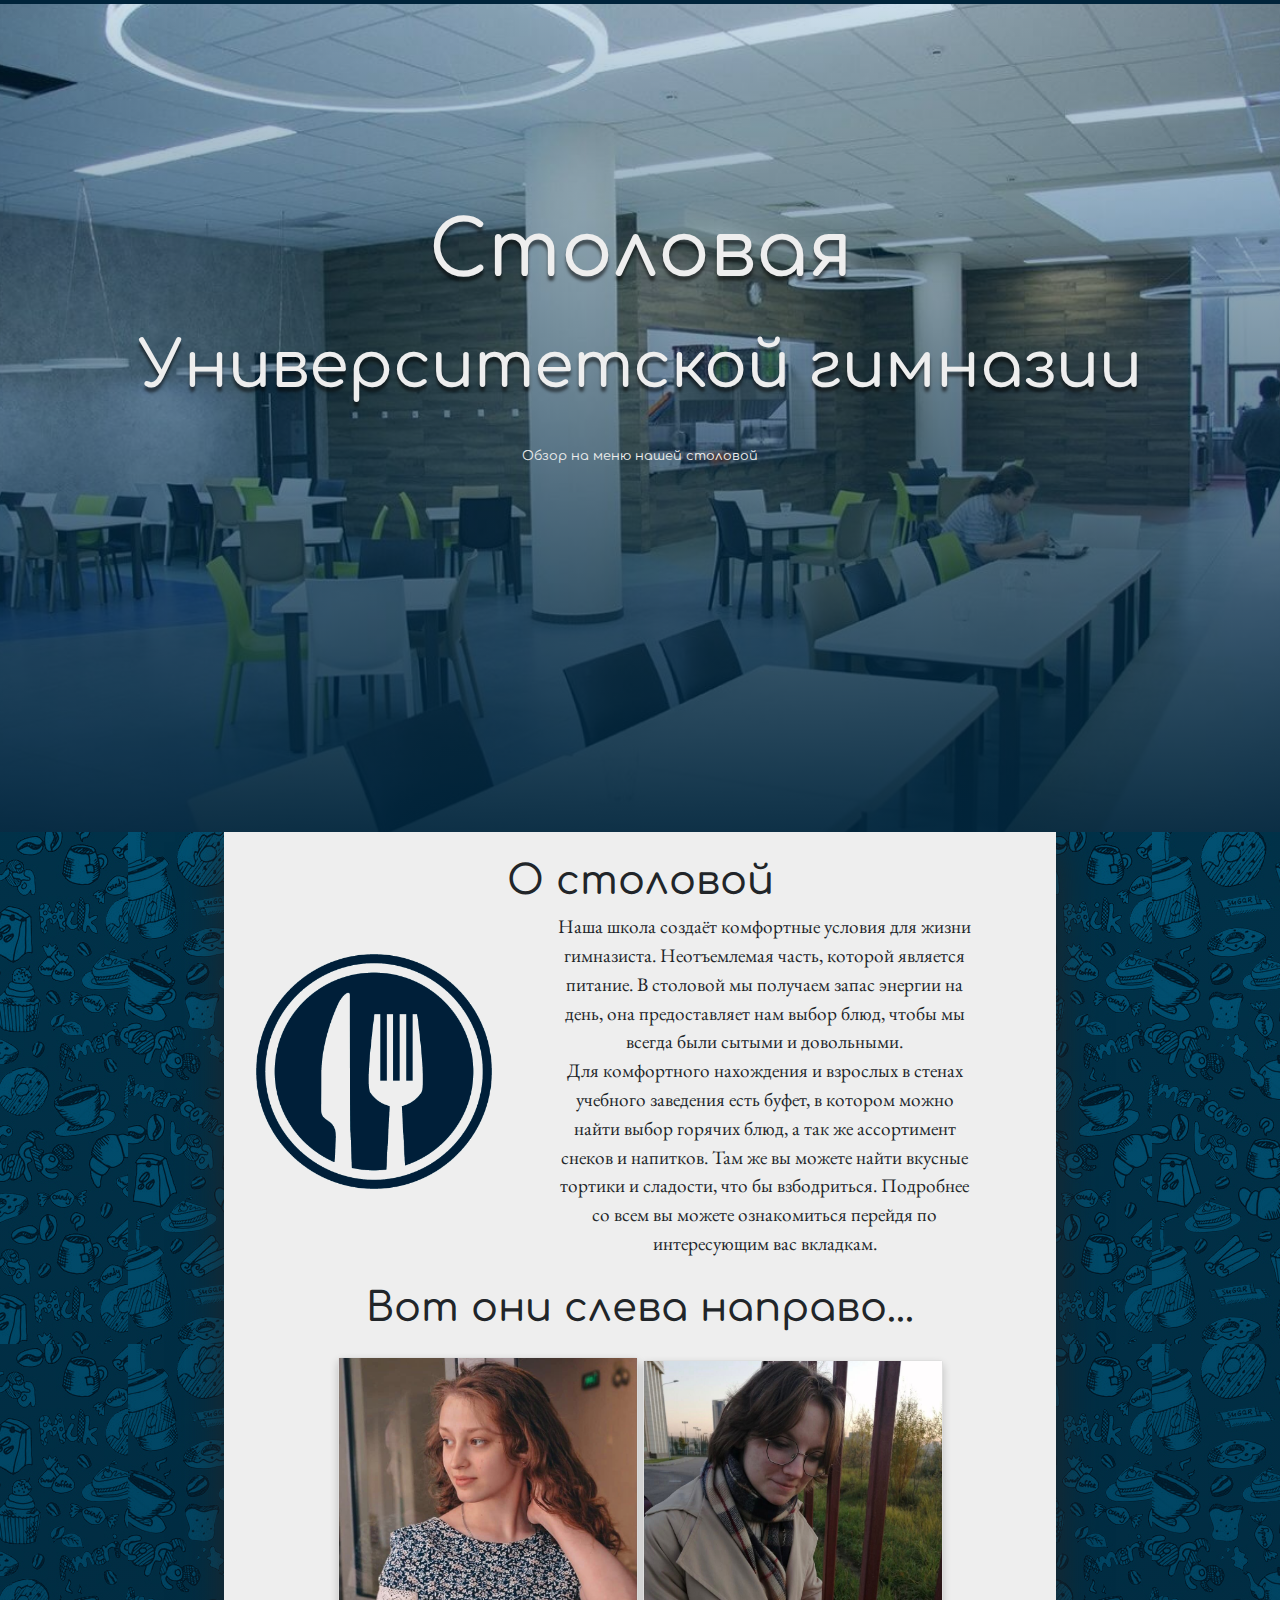
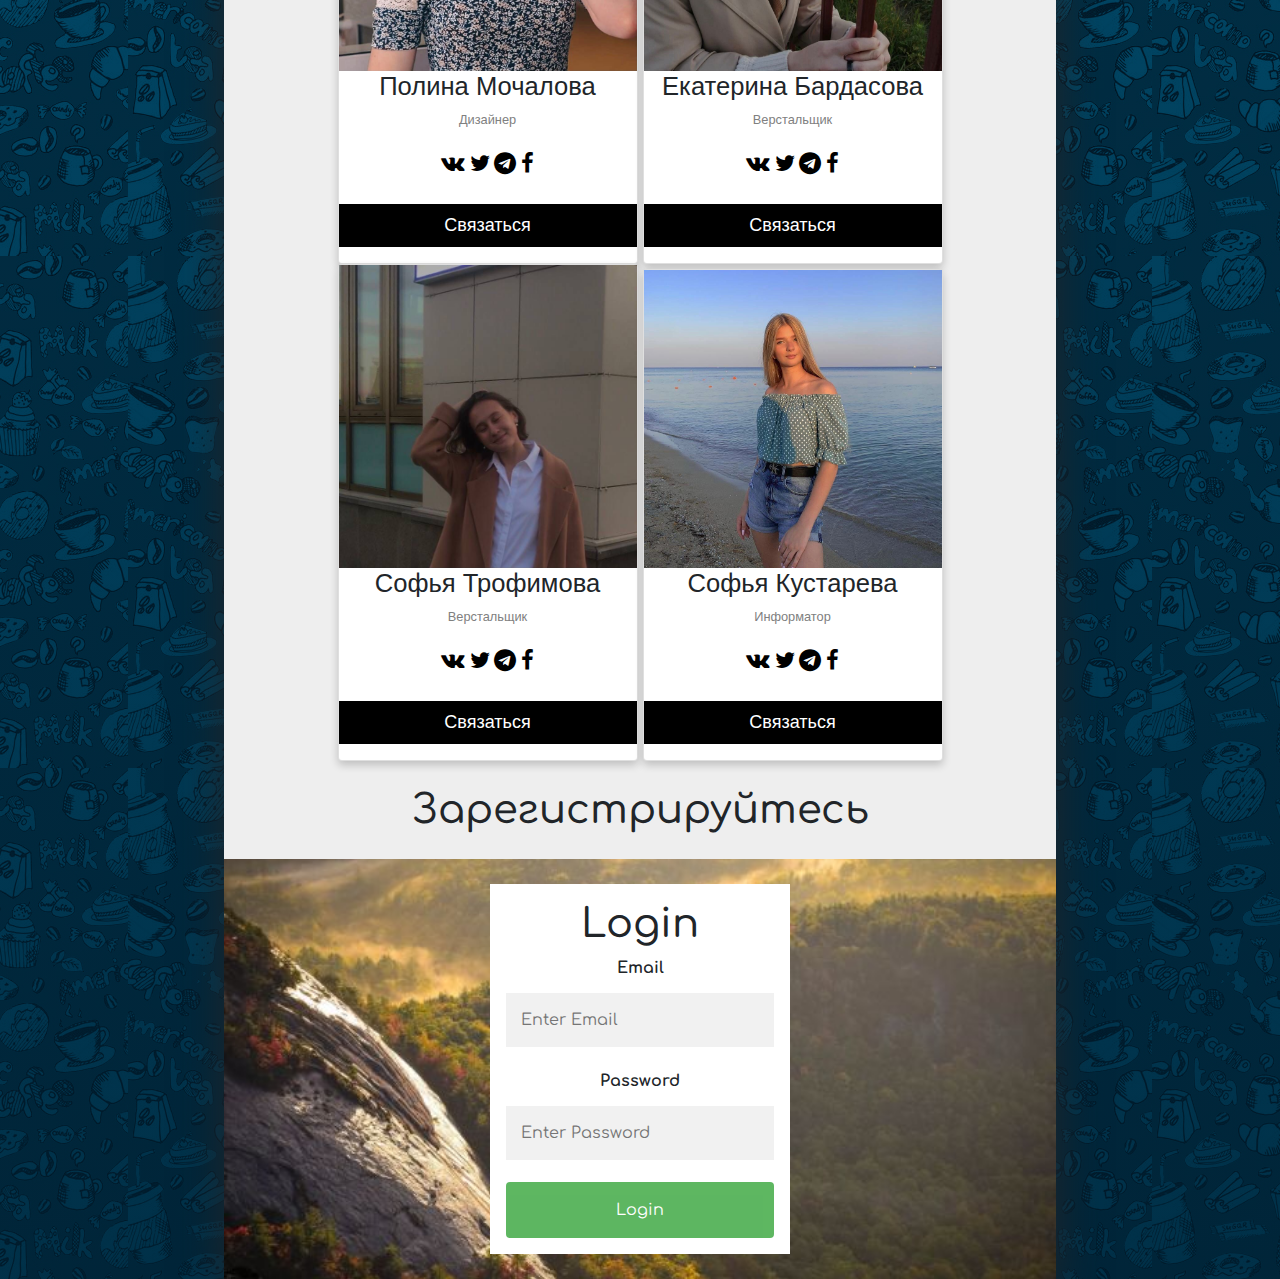
<file: index.html>
<!DOCTYPE html>
<html>
<head>
    <meta charset="UTF-8"> <!-- Кодировка UTF-8 позволяет нормально распознавать кириллицу !-->
    <title>Stolovka.MSU.ru</title>


    <link rel="icon" type="images/png" sizes="16x16" href="img/icon.png"> <!-- Картинка в титуле !-->

    <!-- STYLES !-->
    <link rel="stylesheet" href="https://maxcdn.bootstrapcdn.com/bootstrap/4.1.0/css/bootstrap.min.css">  <!-- Подкючение библиотеки Bootstrap !-->
    <link rel="stylesheet" href="https://cdnjs.cloudflare.com/ajax/libs/font-awesome/4.7.0/css/font-awesome.min.css">
    <link rel="stylesheet" href="css/header.css">
    <link rel="stylesheet" href="css/main.css">
    <link rel="stylesheet" href="css/comand.css">
    <link rel="stylesheet" href="css/reg_form.css">


    <!-- SCRIPTS !-->
    <script type="text/javascript" src="js/navbar.js"></script>
</head>
<body>
  <header>
      <div class="heading">
        <h1>Столовая</h1> <br>
        <h2>Университетской гимназии</h2>

        <p>Обзор на меню нашей столовой</p>
      </div>

      <div id="navbar">
        <a href="#">Главная</a>
        <a href="menu.html">Меню столовой</a>
        <a href="bufet.html">Буфет</a>
      </div> 
  </header>

  <main>
      <div class="content">
        <div class="info">
          <h1 id="header_main">О столовой</h1>
            <img src="img/logo.png">

            <p>
              Наша школа создаёт комфортные условия для жизни гимназиста. Неотъемлемая часть, которой является питание. В столовой мы получаем запас энергии на день, она предоставляет нам выбор блюд, чтобы мы всегда были сытыми и довольными.<br> Для комфортного нахождения и взрослых в стенах учебного заведения есть буфет, в котором можно найти выбор горячих блюд, а так же ассортимент снеков и напитков. Там же вы можете найти вкусные тортики и сладости, что бы взбодриться. Подробнее со всем вы можете ознакомиться перейдя по интересующим вас вкладкам.
            </p>
        </div>

        <div class="comand">
          <h1 id="header_main">Вот они слева направо...</h1>

          <div class="card">
            <img src="img/persons/polina.jpg" alt="Полина" style="width:100%">
            <h1>Полина Мочалова</h1>
            <p class="title">Дизайнер</p>
            <div style="margin: 24px 0;">
              <a href="#"><i class="fa fa-vk"></i></a> 
              <a href="#"><i class="fa fa-twitter"></i></a>  
              <a href="#"><i class="fa fa-telegram"></i></a>  
              <a href="#"><i class="fa fa-facebook"></i></a> 
           </div>
           <p><button>Связаться</button></p>
          </div>

          <div class="card">
            <img src="img/persons/katya.jpg" alt="Полина" style="width:100%">
            <h1>Екатерина Бардасова</h1>
            <p class="title">Верстальщик</p>
            <div style="margin: 24px 0;">
              <a href="#"><i class="fa fa-vk"></i></a> 
              <a href="#"><i class="fa fa-twitter"></i></a>  
              <a href="#"><i class="fa fa-telegram"></i></a>  
              <a href="#"><i class="fa fa-facebook"></i></a> 
           </div>
           <p><button>Связаться</button></p>
          </div>

          <div class="card">
            <img src="img/persons/sonya t.jpg" alt="Полина" style="width:100%">
            <h1>Софья Трофимова</h1>
            <p class="title">Верстальщик</p>
            <div style="margin: 24px 0;">
              <a href="#"><i class="fa fa-vk"></i></a> 
              <a href="#"><i class="fa fa-twitter"></i></a>  
              <a href="#"><i class="fa fa-telegram"></i></a>  
              <a href="#"><i class="fa fa-facebook"></i></a> 
           </div>
           <p><button>Связаться</button></p>
          </div>

          <div class="card">
            <img src="img/persons/sonya k.jpg" alt="Полина" style="width:100%">
            <h1>Софья Кустарева</h1>
            <p class="title">Информатор</p>
            <div style="margin: 24px 0;">
              <a href="#"><i class="fa fa-vk"></i></a> 
              <a href="#"><i class="fa fa-twitter"></i></a>  
              <a href="#"><i class="fa fa-telegram"></i></a>  
              <a href="#"><i class="fa fa-facebook"></i></a> 
           </div>
           <p><button>Связаться</button></p>
          </div>
        </div>

        <h1 id="header_main">Зарегистрируйтесь</h1>
        <div class="reg_form">
          <form>
            <div class="container">
              <h1>Login</h1>

              <label for="email"><b>Email</b></label>
              <input type="text" placeholder="Enter Email" name="email" required>

              <label for="psw"><b>Password</b></label>
              <input type="password" placeholder="Enter Password" name="psw" required>

              <button type="submit" class="btn">Login</button>
            </div>
          </form>
        </div>
  </main>
</body>
</html>
</file>
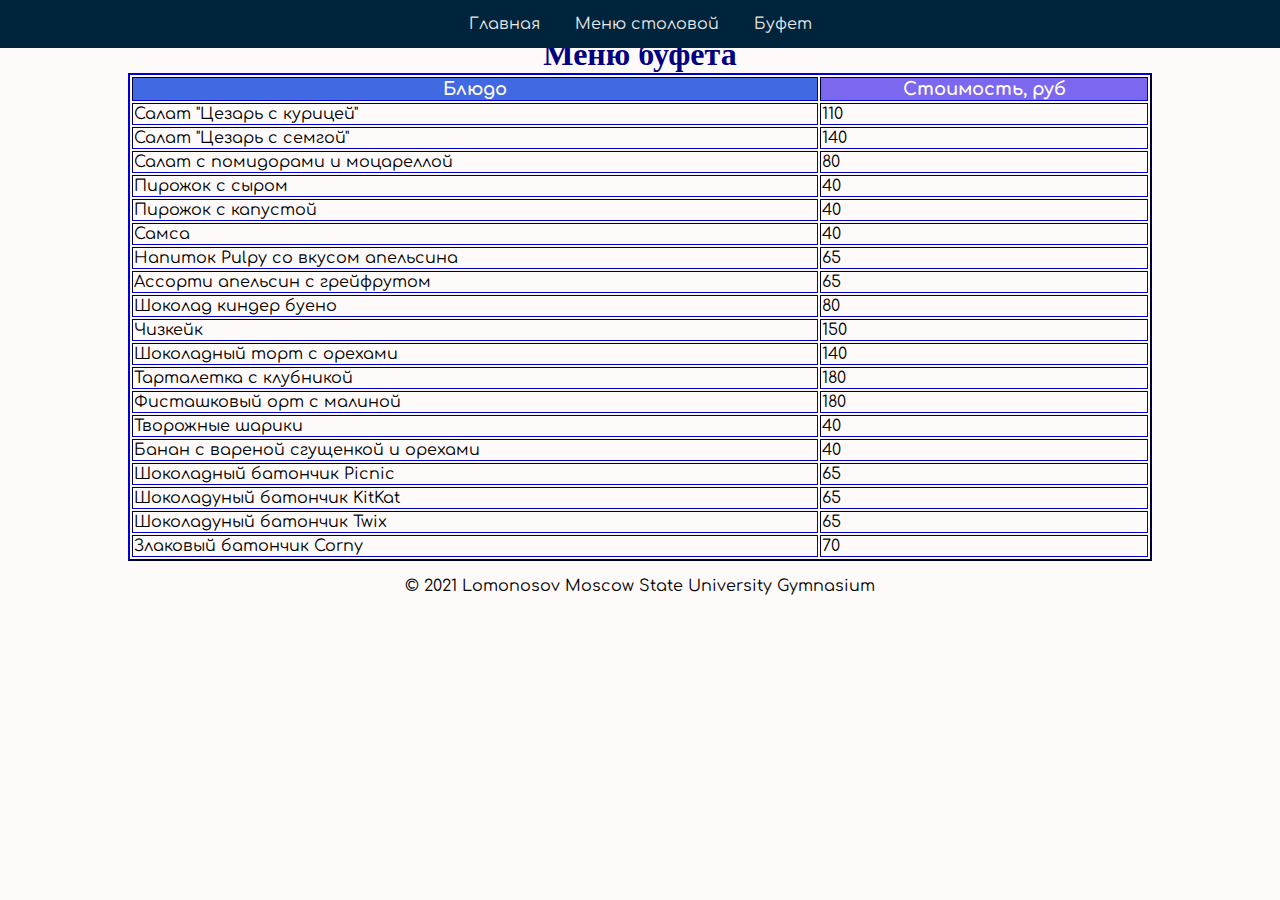
<file: bufet.html>
<!DOCTYPE html>
<html>

    <head>
        <title>Stolovka.MSU.ru</title>
        <link rel="stylesheet" href="css/header.css">
        <script type="text/javascript" src="js/navbar.js"></script>

        <style>
          .bc{
            border-color: #000080;
          } 
          #navbar {
            top: 0;
          } 
        </style>
    </head>
    
    <body bgcolor="#FFFAFA">
        <div id="navbar">
            <a href="index.hlml">Главная</a>
            <a href="menu.html">Меню столовой</a>
            <a href="#">Буфет</a>
        </div> 
        <br>
        <table align="center" border="2" class='bc' bgcolor="#FFFAFA" class="table table-hover" width="80%">
            <br>
            <caption><font size="6" color='#000080' face='New Century Schoolbook'><strong>Меню буфета</font></caption></strong>
            <tr>
             <th scope="col" bgcolor="#4169E1"><font size="4" color="FFFAFA"><strong>Блюдо</strong></th>
             <th scope="col" bgcolor="#7B68EE"><font size="4" color="FFFAFA"><strong>Стоимость, руб</strong></th>
            </tr>
            <tr>
                <td>Салат "Цезарь с курицей"</td>
                <td>110</td>
            </tr>
            <tr>
                <td>Салат "Цезарь с семгой"</td>
                <td>140</td>
            </tr>
            <tr>
                <td>Салат с помидорами и моцареллой</td>
                <td>80</td>
            </tr>
            <tr>
                <td>Пирожок с сыром</td>
                <td>40</td>
            </tr>
            <tr>
                <td>Пирожок с капустой</td>
                <td>40</td>
            </tr>
            <tr>
                <td>Самса</td>
                <td>40</td>
            </tr>
            <tr>
                <td>Напиток Pulpy со вкусом апельсина</td>
                <td>65</td>
            </tr>
            <tr>
                <td>Ассорти апельсин с грейфрутом</td>
                <td>65</td>
            </tr>
            <tr>
                <td>Шоколад киндер буено</td>
                <td>80</td>
            </tr>
            <tr>
                <td>Чизкейк</td>
                <td>150</td>
            </tr>
            <tr>
                <td>Шоколадный торт с орехами</td>
                <td>140</td>
            </tr>
            <tr>
                <td>Тарталетка с клубникой</td>
                <td>180</td>
            </tr>
            <tr>
                <td>Фисташковый орт с малиной</td>
                <td>180</td>
            </tr>
            <tr>
                <td>Творожные шарики</td>
                <td>40</td>
            </tr>
            <tr>
                <td>Банан с вареной сгущенкой и орехами</td>
                <td>40</td>
            </tr>
            <tr>
                <td>Шоколадный батончик Picnic</td>
                <td>65</td>
            </tr>
            <tr>
                <td>Шоколадyный батончик KitKat</td>
                <td> 65</td>
            </tr>
            <tr>
                <td>Шоколадyный батончик Twix</td>
                <td> 65</td>
            </tr>
            <tr>
                <td>Злаковый батончик Corny</td>
                <td> 70</td>
            </tr>

           </table>


        <p align = "center">© 2021 Lomonosov Moscow State University Gymnasium </p>
    </body>
</html>
</file>
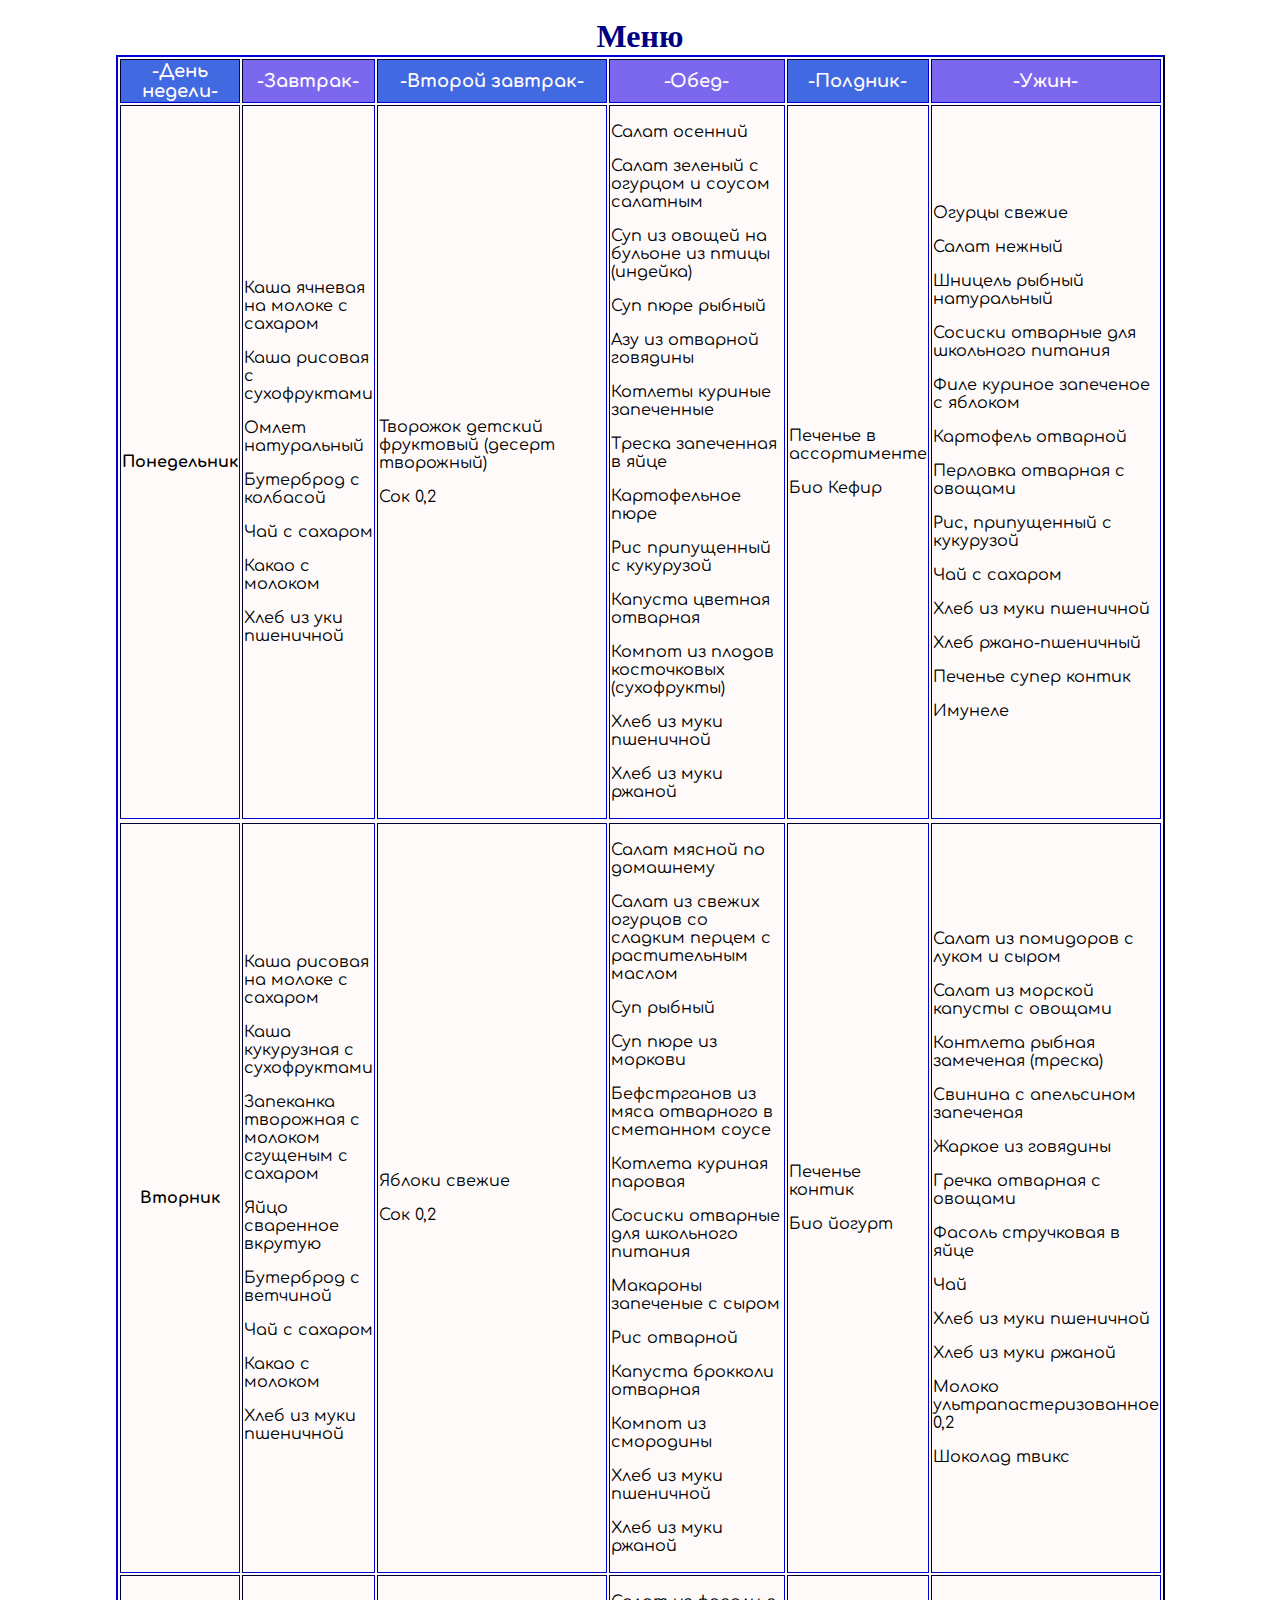
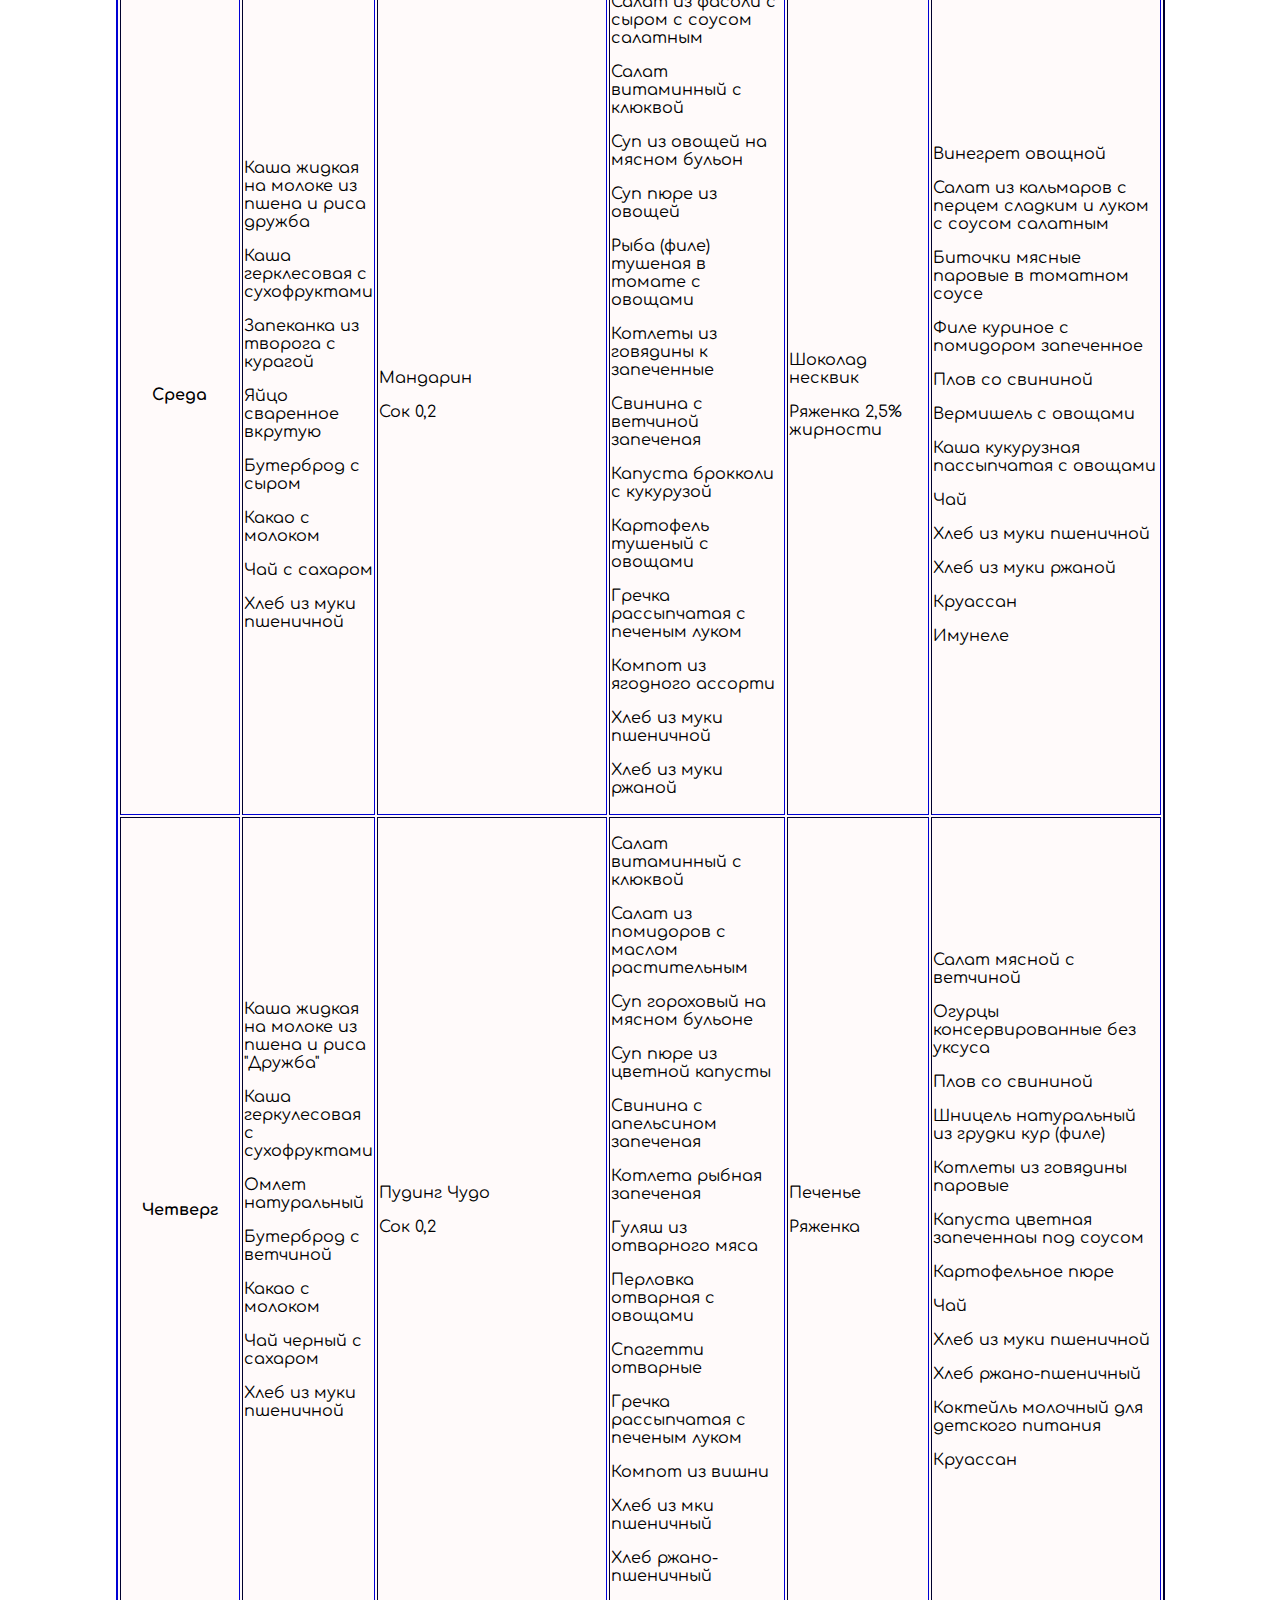
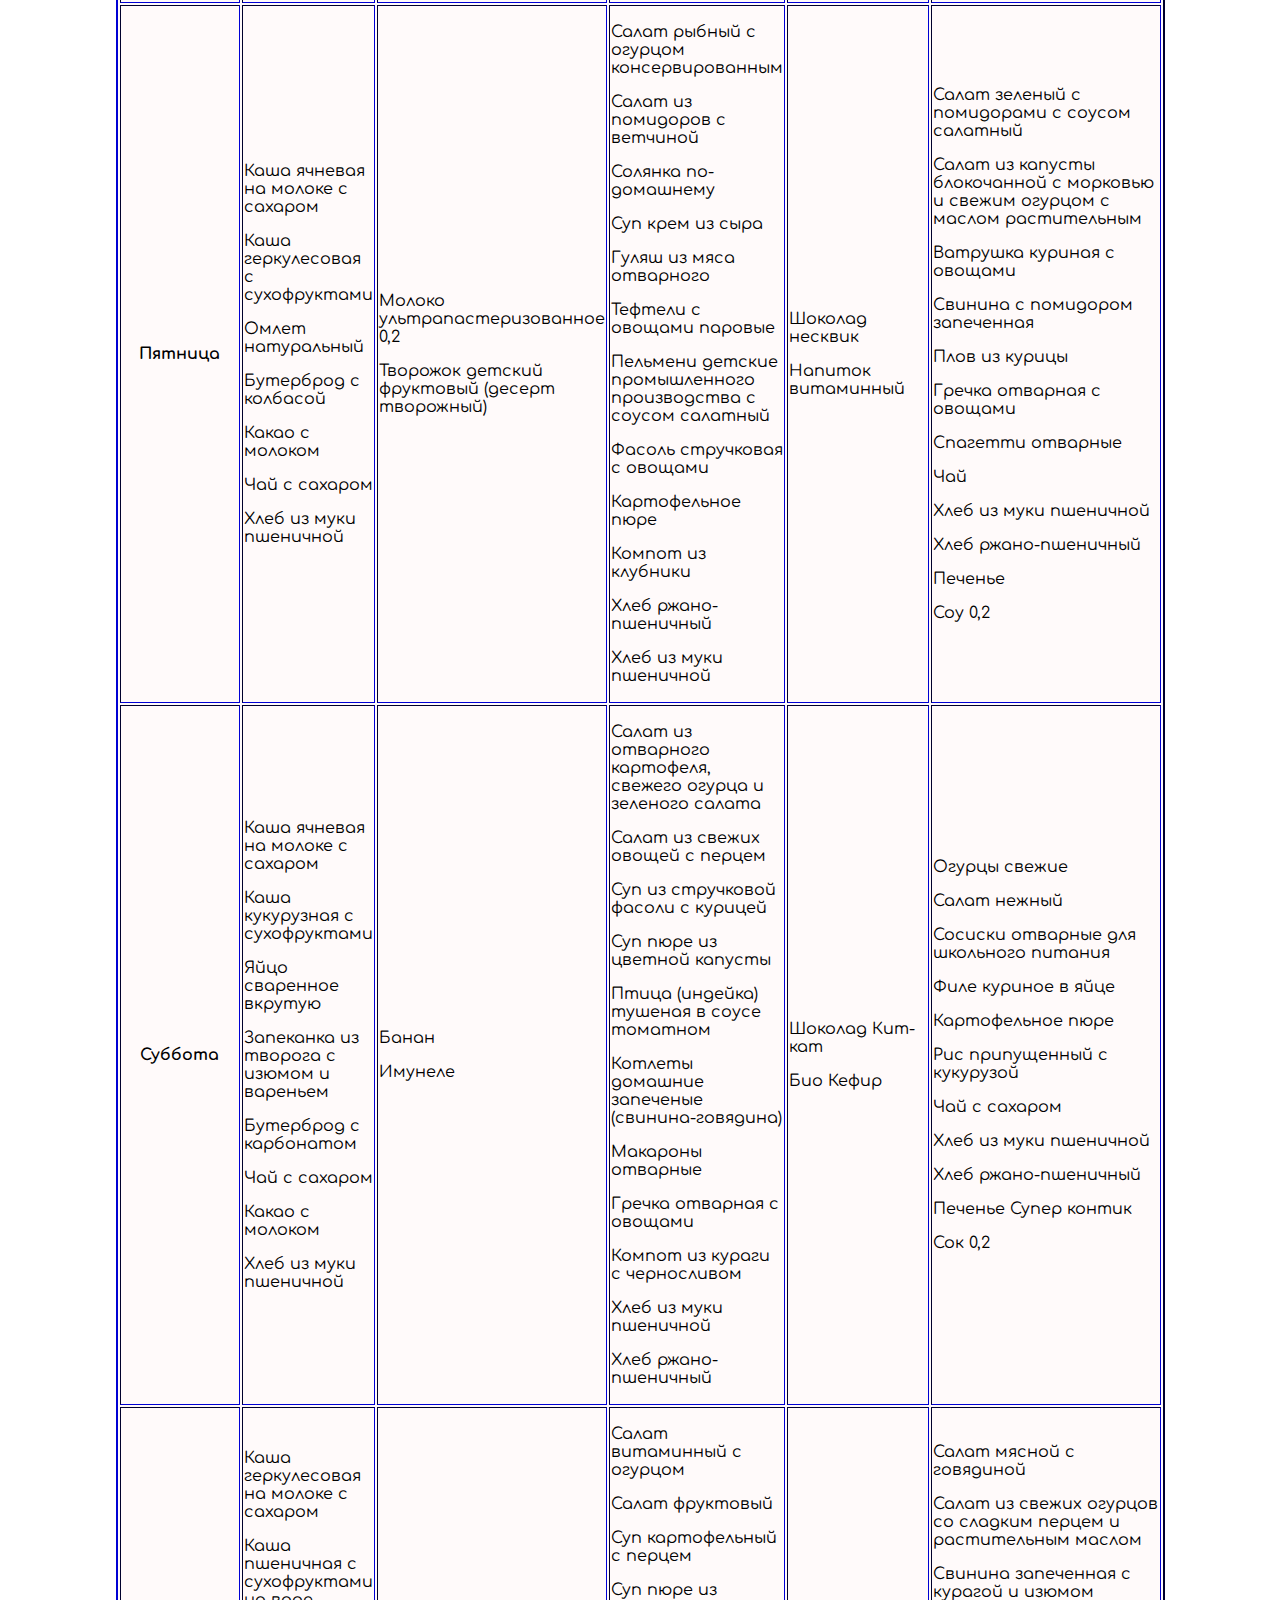
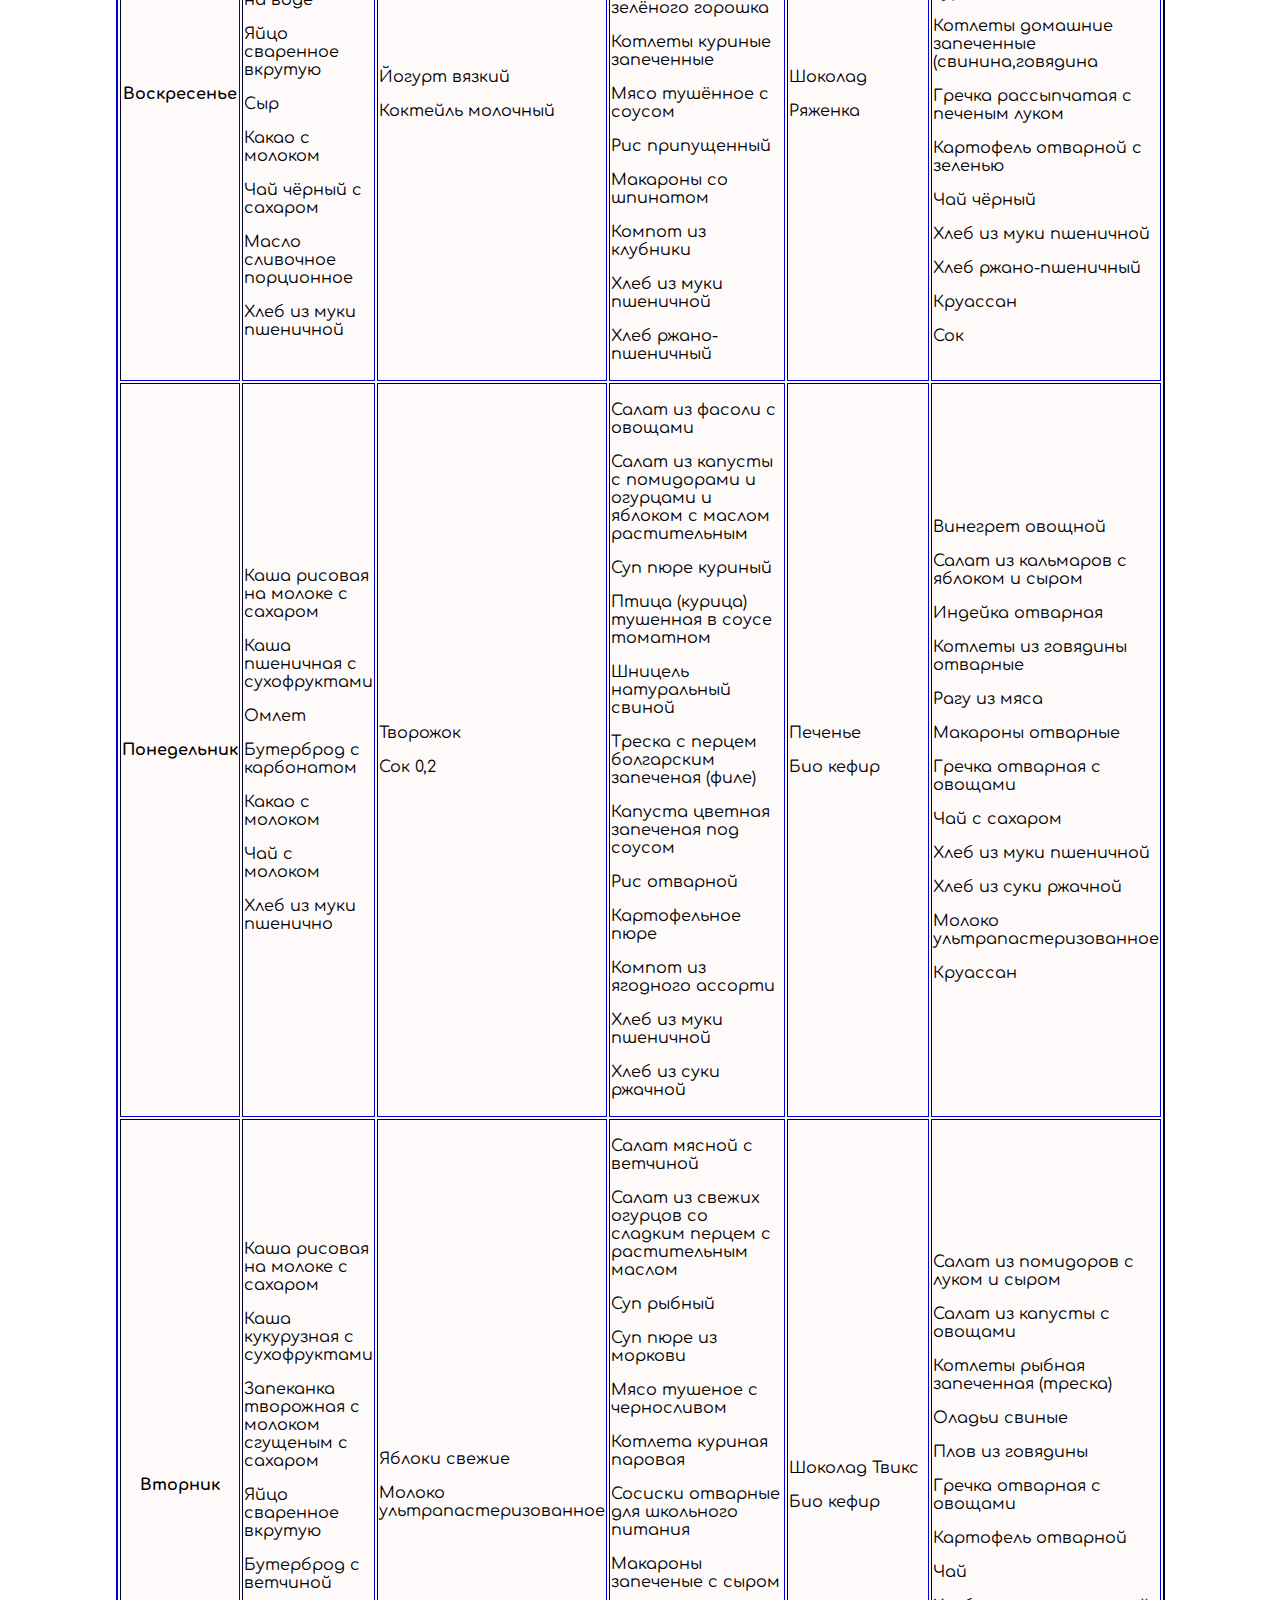
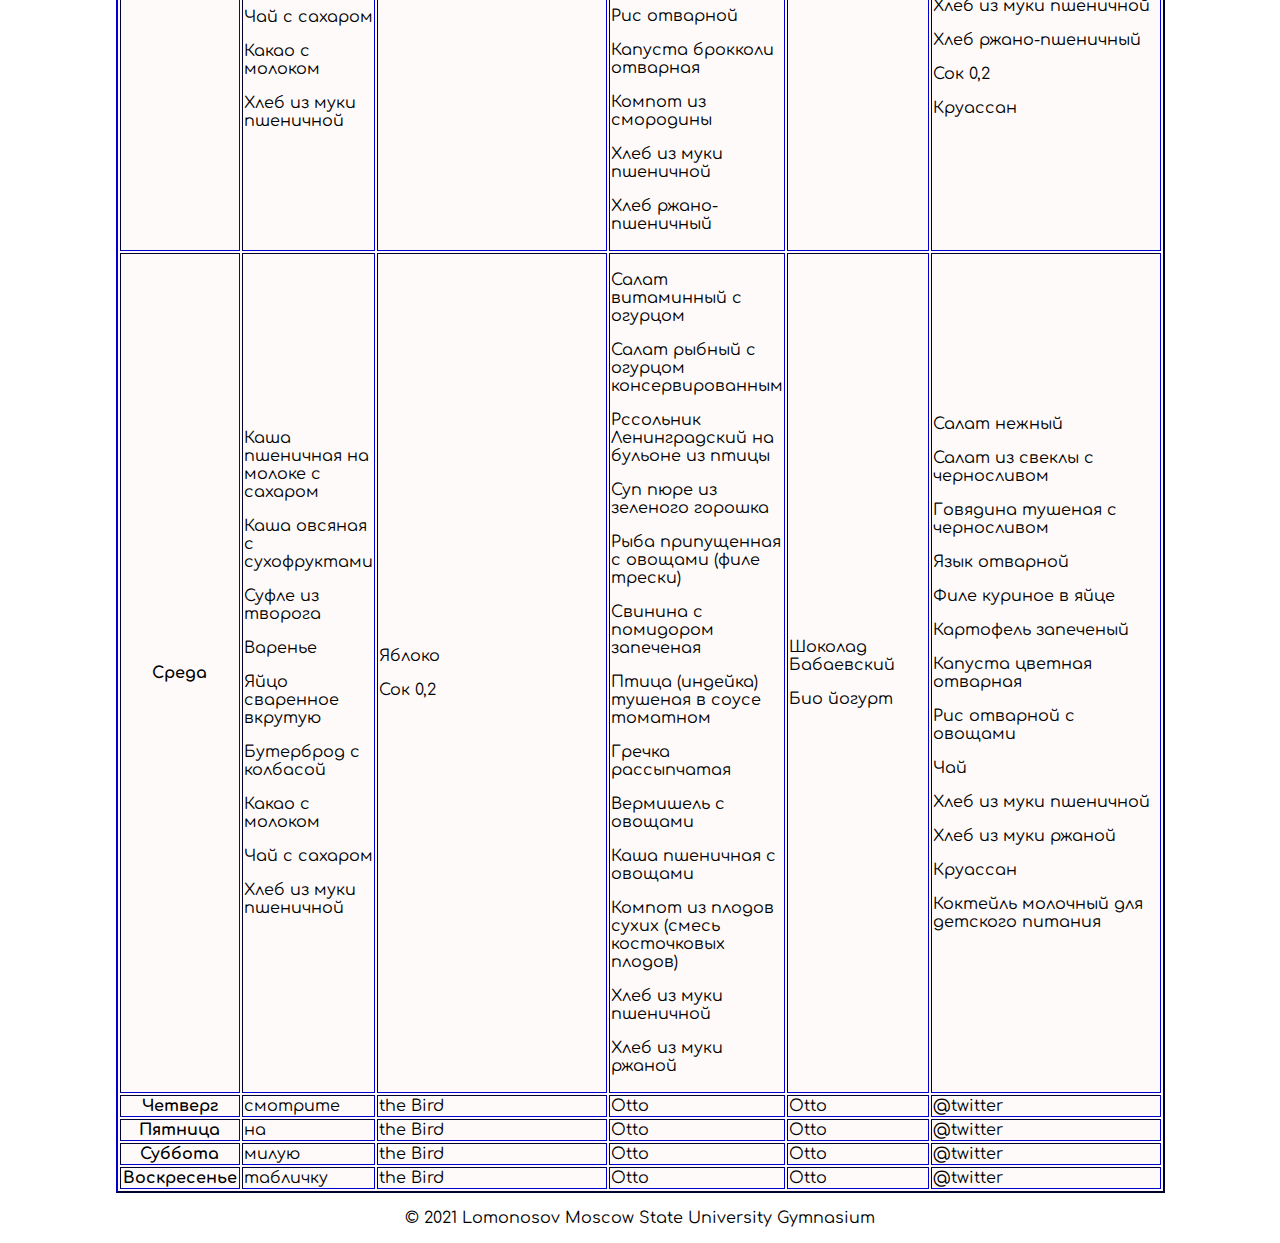
<file: menu.html>
<!DOCTYPE html>
<html>

    <head>
        <title>Stolovka.MSU.ru</title>
        <style>
          .bc{
            border-color: #000080
          }  
        </style>

        <link rel="stylesheet" href="css/header.css">
        <script type="text/javascript" src="js/navbar.js"></script>
    </head>
    <body>
         <div id="navbar">
            <a href="index.html">Главная</a>
            <a href="#">Меню столовой</a>
            <a href="bufet.html">Буфет</a>
          </div> 

        <br>
        <table align="center" border="2" class='bc' bgcolor="#FFFAFA" class="table table-hover" width="80%">
            <caption><font size="6" color='#000080' face='New Century Schoolbook'><strong>Меню</strong></font></caption>
            <tr>

                  <th scope="col" bgcolor="#4169E1"><font size="4" color="FFFAFA"><strong>-День недели-</strong></th>
      <th scope="col" bgcolor="#7B68EE"><font size="4" color="FFFAFA"><strong>-Завтрак-</strong></th>
      <th scope="col" bgcolor="#4169E1"><font size="4" color="FFFAFA"><strong>-Второй завтрак-</strong></th>
      <th scope="col" bgcolor="#7B68EE"><font size="4" color="FFFAFA"><strong>-Обед-</strong></th>
      <th scope="col" bgcolor="#4169E1"><font size="4" color="FFFAFA"><strong>-Полдник-</strong></th>
      <th scope="col" bgcolor="#7B68EE"><font size="4" color="FFFAFA"><strong>-Ужин-</strong></th>    

            </tr>
           </thead>
  <tbody>
    <tr>
      <th scope="row">Понедельник</th>
      <td>
        <p>Каша ячневая на молоке с сахаром</p>
        <p>Каша рисовая с сухофруктами</p>
        <p>Омлет натуральный</p>
        <p>Бутерброд с колбасой</p>
        <p>Чай с сахаром</p>
        <p>Какао с молоком</p>
        <p>Хлеб из уки пшеничной</p>
      </td>
      <td>
        <p>Творожок детский фруктовый (десерт творожный)</p>
        <p>Сок 0,2</p>
      </td>
      <td>
        <p>Салат осенний</p>
        <p>Салат зеленый с огурцом и соусом салатным</p>
        <p>Суп из овощей на бульоне из птицы (индейка)</p>
        <p>Суп пюре рыбный</p>
        <p>Азу из отварной говядины</p>
        <p>Котлеты куриные запеченные</p>
        <p>Треска запеченная в яйце</p>
        <p>Картофельное пюре</p>
        <p>Рис припущенный с кукурузой</p>
        <p>Капуста цветная отварная</p>
        <p>Компот из плодов косточковых (сухофрукты)</p>
        <p>Хлеб из муки пшеничной</p>
        <p>Хлеб из муки ржаной</p>
      </td>
      <td>
        <p>Печенье в ассортименте</p>
        <p>Био Кефир</p>
      </td>
      <td>
        <p>Огурцы свежие</p>
        <p>Салат нежный</p>
        <p>Шницель рыбный натуральный</p>
        <p>Сосиски отварные для школьного питания</p>
        <p>Филе куриное запеченое с яблоком</p>
        <p>Картофель отварной</p>
        <p>Перловка отварная с овощами</p>
        <p>Рис, припущенный с кукурузой</p>
        <p>Чай с сахаром</p>
        <p>Хлеб из муки пшеничной</p>
        <p>Хлеб ржано-пшеничный</p>
        <p>Печенье супер контик</p>
        <p>Имунеле</p>
      </td>
    </tr><tr>
    <tr>
      <th scope="row">Вторник</th>
      <td>
        <p>Каша рисовая на молоке с сахаром</p>
        <p>Каша кукурузная с сухофруктами</p>
        <p>Запеканка творожная с молоком сгущеным с сахаром</p>
        <p>Яйцо сваренное вкрутую</p>
        <p>Бутерброд с ветчиной</p>
        <p>Чай с сахаром</p>
        <p>Какао с молоком</p>
        <p>Хлеб из муки пшеничной</p>
      </td>
      <td>
        <p>Яблоки свежие</p>
        <p>Сок 0,2</p>
      </td>
      <td>
        <p>Салат мясной по домашнему</p>
        <p>Салат из свежих огурцов со сладким перцем с растительным маслом</p>
        <p>Суп рыбный</p>
        <p>Суп пюре из моркови</p>
        <p>Бефстрганов из мяса отварного в сметанном соусе</p>
        <p>Котлета куриная паровая</p>
        <p>Сосиски отварные для школьного питания</p>
        <p>Макароны запеченые с сыром</p>
        <p>Рис отварной</p>
        <p>Капуста брокколи отварная</p>
        <p>Компот из смородины</p>
        <p>Хлеб из муки пшеничной</p>
        <p>Хлеб из муки ржаной</p>
      </td>
      <td>
        <p>Печенье контик</p>
        <p>Био йогурт</p>
      </td>
      <td>
        <p>Салат из помидоров с луком и сыром</p>
        <p>Салат из морской капусты с овощами</p>
        <p>Контлета рыбная замеченая (треска)</p>
        <p>Свинина с апельсином запеченая</p>
        <p>Жаркое из говядины</p>
        <p>Гречка отварная с овощами</p>
        <p>Фасоль стручковая в яйце</p>
        <p>Чай</p>
        <p>Хлеб из муки пшеничной</p>
        <p>Хлеб из муки ржаной</p>
        <p>Молоко ультрапастеризованное 0,2</p>
        <p>Шоколад твикс</p>
      </td>
    </tr>
    <tr>
      <th scope="row">Среда</th>
      <td>
        <p>Каша жидкая на молоке из пшена и риса дружба</p>
        <p>Каша герклесовая с сухофруктами</p>
        <p>Запеканка из творога с курагой</p>
        <p>Яйцо сваренное вкрутую</p>
        <p>Бутерброд с сыром</p>
        <p>Какао с молоком</p>
        <p>Чай с сахаром</p>
        <p>Хлеб из муки пшеничной</p>
      </td>
      <td>
        <p>Мандарин</p>
        <p>Сок 0,2</p>
      </td>
      <td>
        <p>Салат из фасоли с сыром с соусом салатным</p>
        <p>Салат витаминный с клюквой</p>
        <p>Суп из овощей на мясном бульон</p>
        <p>Суп пюре из овощей</p>
        <p>Рыба (филе) тушеная в томате с овощами</p>
        <p>Котлеты из говядины к запеченные</p>
        <p>Свинина с ветчиной запеченая</p>
        <p>Капуста брокколи с кукурузой</p>
        <p>Картофель тушеный с овощами</p>
        <p>Гречка рассыпчатая с печеным луком</p>
        <p>Компот из ягодного ассорти</p>
        <p>Хлеб из муки пшеничной</p>
        <p>Хлеб из муки ржаной</p>
      </td>
      <td>
        <p>Шоколад несквик</p>
        <p>Ряженка 2,5% жирности</p>
      </td>
      <td>
        <p>Винегрет овощной</p>
        <p>Салат из кальмаров с перцем сладким и луком с соусом салатным</p>
        <p>Биточки мясные паровые в томатном соусе</p>
        <p>Филе куриное с помидором запеченное</p>
        <p>Плов со свининой</p>
        <p>Вермишель с овощами</p>
        <p>Каша кукурузная пассыпчатая с овощами</p>
        <p>Чай</p>
        <p>Хлеб из муки пшеничной</p>
        <p>Хлеб из муки ржаной</p>
        <p>Круассан</p>
        <p>Имунеле</p>
      </td>
    </tr>
    <tr>
      <th scope="row">Четверг</th>
      <td>
        <p>Каша жидкая на молоке из пшена и риса "Дружба"</p>
        <p>Каша геркулесовая с сухофруктами</p>
        <p>Омлет натуральный</p>
        <p>Бутерброд с ветчиной</p>
        <p>Какао с молоком</p>
        <p>Чай черный с сахаром</p>
        <p>Хлеб из муки пшеничной</p>
      </td>
      <td>
        <p>Пудинг Чудо</p>
        <p>Сок 0,2</p>
      </td>
      <td>
        <p>Салат витаминный с клюквой</p>
        <p>Салат из помидоров с маслом растительным</p>
        <p>Суп гороховый на мясном бульоне</p>
        <p>Суп пюре из цветной капусты</p>
        <p>Свинина с апельсином запеченая</p>
        <p>Котлета рыбная запеченая</p>
        <p>Гуляш из отварного мяса</p>
        <p>Перловка отварная с овощами</p>
        <p>Спагетти отварные</p>
        <p>Гречка рассыпчатая с печеным луком</p>
        <p>Компот из вишни</p>
        <p>Хлеб из мки пшеничный</p>
        <p>Хлеб ржано-пшеничный</p>
      </td>
      <td>
        <p>Печенье</p>
        <p>Ряженка</p>
      </td>
      <td>
        <p>Салат мясной с ветчиной</p>
        <p>Огурцы консервированные без уксуса</p>
        <p>Плов со свининой</p>
        <p>Шницель натуральный из грудки кур (филе)</p>
        <p>Котлеты из говядины паровые</p>
        <p>Капуста цветная запеченнаы под соусом</p>
        <p>Картофельное пюре</p>
        <p>Чай</p>
        <p>Хлеб из муки пшеничной</p>
        <p>Хлеб ржано-пшеничный</p>
        <p>Коктейль молочный для детского питания</p>
        <p>Круассан</p>
      </td>
    </tr><tr>
      <th scope="row">Пятница</th>
      <td>
        <p>Каша ячневая на молоке с сахаром</p>
        <p>Каша геркулесовая с сухофруктами</p>
        <p>Омлет натуральный</p>
        <p>Бутерброд с колбасой</p>
        <p>Какао с молоком</p>
        <p>Чай с сахаром</p>
        <p>Хлеб из муки пшеничной</p>
      </td>
      <td>
        <p>Молоко ультрапастеризованное 0,2</p>
        <p>Творожок детский фруктовый (десерт творожный)</p>
      </td>
      <td>
        <p>Салат рыбный с огурцом консервированным</p>
        <p>Салат из помидоров с ветчиной</p>
        <p>Солянка по-домашнему</p>
        <p>Суп крем из сыра</p>
        <p>Гуляш из мяса отварного</p>
        <p>Тефтели с овощами паровые</p>
        <p>Пельмени детские промышленного производства с соусом салатный</p>
        <p>Фасоль стручковая с овощами</p>
        <p>Картофельное пюре</p>
        <p>Компот из клубники</p>
        <p>Хлеб ржано-пшеничный</p>
        <p>Хлеб из муки пшеничной</p>
      </td>
      <td>
        <p>Шоколад несквик</p>
        <p>Напиток витаминный</p>
      </td>
      <td>
        <p>Салат зеленый с помидорами с соусом салатный</p>
        <p>Салат из капусты блокочанной с морковью и свежим огурцом с маслом растительным</p>
        <p>Ватрушка куриная с овощами</p>
        <p>Свинина с помидором запеченная</p>
        <p>Плов из курицы</p>
        <p>Гречка отварная с овощами</p>
        <p>Спагетти отварные</p>
        <p>Чай</p>
        <p>Хлеб из муки пшеничной</p>
        <p>Хлеб ржано-пшеничный</p>
        <p>Печенье</p>
        <p>Соу 0,2</p>
      </td>
    </tr><tr>
      <th scope="row">Суббота</th>
      <td>
        <p>Каша ячневая на молоке с сахаром</p>
        <p>Каша кукурузная с сухофруктами</p>
        <p>Яйцо сваренное вкрутую</p>
        <p>Запеканка из творога с изюмом и вареньем</p>
        <p>Бутерброд с карбонатом</p>
        <p>Чай с сахаром</p>
        <p>Какао с молоком</p>
        <p>Хлеб из муки пшеничной</p>
      </td>
      <td>
        <p>Банан</p>
        <p>Имунеле</p>
      </td>
      <td>
        <p>Салат из отварного картофеля, свежего огурца и зеленого салата</p>
        <p>Салат из свежих овощей с перцем</p>
        <p>Суп из стручковой фасоли с курицей</p>
        <p>Суп пюре из цветной капусты</p>
        <p>Птица (индейка) тушеная в соусе томатном</p>
        <p>Котлеты домашние запеченые (свинина-говядина)</p>
        <p>Макароны отварные</p>
        <p>Гречка отварная с овощами</p>
        <p>Компот из кураги с черносливом</p>
        <p>Хлеб из муки пшеничной</p>
        <p>Хлеб ржано-пшеничный</p>
      </td>
      <td>
        <p>Шоколад Кит-кат</p>
        <p>Био Кефир</p>
      </td>
      <td>
        <p>Огурцы свежие</p>
        <p>Салат нежный</p>
        <p>Сосиски отварные для школьного питания </p>
        <p>Филе куриное в яйце</p>
        <p>Картофельное пюре</p>
        <p>Рис припущенный с кукурузой</p>
        <p>Чай с сахаром</p>
        <p>Хлеб из муки пшеничной</p>
        <p>Хлеб ржано-пшеничный</p>
        <p>Печенье Супер контик</p>
        <p>Сок 0,2</p>
      </td>
    </tr><tr>
      <th scope="row">Воскресенье</th>
      <td>
        <p>Каша геркулесовая на молоке с сахаром</p>
      <p>Каша пшеничная с сухофруктами на воде</p>
    <p>Яйцо сваренное вкрутую</p>
  <p>Сыр</p>
  <p>Какао с молоком</p>
<p>Чай чёрный с сахаром</p>
<p>Масло сливочное порционное</p>
<p>Хлеб из муки пшеничной</p></td>
      <td>
        <p>Йогурт вязкий</p>
        <p>Коктейль молочный</p>
      </td>
      <td>
        <p>Салат витаминный с огурцом</p>
        <p>Салат фруктовый</p>
        <p>Суп картофельный с перцем</p>
        <p>Суп пюре из зелёного горошка</p>
        <p>Котлеты куриные запеченные</p>
        <p>Мясо тушённое с соусом</p>
        <p>Рис припущенный</p>
        <p>Макароны со шпинатом</p>
        <p>Компот из клубники</p>
        <p>Хлеб из муки пшеничной</p>
        <p>Хлеб ржано-пшеничный</p>
      </td>
      <td>
        <p>Шоколад</p>
        <p>Ряженка</p>
      </td>
      <td>
        <p>Салат мясной с говядиной</p>
        <p>Салат из свежих огурцов со сладким перцем и растительным маслом</p>
        <p>Свинина запеченная с курагой и изюмом</p>
        <p>Котлеты домашние запеченные (свинина,говядина</p>
        <p>Гречка рассыпчатая с печеным луком</p>
        <p>Картофель отварной с зеленью</p>
        <p>Чай чёрный</p>
        <p>Хлеб из муки пшеничной</p>
        <p>Хлеб ржано-пшеничный</p>
        <p>Круассан</p>
        <p>Сок</p>
      </td>
     <tr>
      <th scope="row">Понедельник</th>
     <td>
          <p>Каша рисовая на молоке с сахаром</p>
          <p>Каша пшеничная с сухофруктами</p>
          <p>Омлет</p>
          <p>Бутерброд с карбонатом</p>
          <p>Какао с молоком</p>
          <p>Чай с молоком</p>
          <p>Хлеб из муки пшенично</p>
      </td>
      <td>
          <p>Творожок</p>
          <p>Сок 0,2</p>
      </td>
      <td>
          <p>Салат из фасоли с овощами</p>
          <p>Салат из капусты с помидорами и огурцами и яблоком с маслом растительным</p>
          <p>Суп пюре куриный</p>
          <p>Птица (курица) тушенная в соусе томатном</p>
          <p>Шницель натуральный свиной</p>
          <p>Треска с перцем болгарским запеченая (филе)</p>
          <p>Капуста цветная запеченая под соусом</p>
          <p>Рис отварной</p>
          <p>Картофельное пюре</p>
          <p>Компот из ягодного ассорти</p>
          <p>Хлеб из муки пшеничной</p>
          <p>Хлеб из суки ржачной</p>
      </td>
      <td>
          <p>Печенье</p>
          <p>Био кефир</p>
      </td>
      <td>
          <p>Винегрет овощной</p>
          <p>Салат из кальмаров с яблоком и сыром</p>
          <p>Индейка отварная</p>
          <p>Котлеты из говядины отварные</p>
          <p>Рагу из мяса</p>
          <p>Макароны отварные</p>
          <p>Гречка отварная с овощами</p>
          <p>Чай с сахаром</p>
          <p>Хлеб из муки пшеничной</p>
          <p>Хлеб из суки ржачной</p>
          <p>Молоко ультрапастеризованное</p>
          <p>Круассан</p>
      </td>
  </tr>
    <tr>
      <th scope="row">Вторник</th>
      <td>
        <p>Каша рисовая на молоке с сахаром</p>
        <p>Каша кукурузная с сухофруктами</p>
        <p>Запеканка творожная с молоком сгущеным с сахаром</p>
        <p>Яйцо сваренное вкрутую</p>
        <p>Бутерброд с ветчиной</p>
        <p>Чай с сахаром</p>
        <p>Какао с молоком</p>
        <p>Хлеб из муки пшеничной</p>
      </td>
      <td>
        <p>Яблоки свежие</p>
        <p>Молоко ультрапастеризованное</p>
      </td>
      <td>
        <p>Салат мясной с ветчиной</p>
        <p>Салат из свежих огурцов со сладким перцем с растительным маслом</p>
        <p>Суп рыбный</p>
        <p>Суп пюре из моркови</p>
        <p>Мясо тушеное с черносливом</p>
        <p>Котлета куриная паровая</p>
        <p>Сосиски отварные для школьного питания</p>
        <p>Макароны запеченые с сыром</p>
        <p>Рис отварной</p>
        <p>Капуста брокколи отварная</p>
        <p>Компот из смородины</p>
        <p>Хлеб из муки пшеничной</p>
        <p>Хлеб ржано-пшеничный</p>
      </td>
      <td>
        <p>Шоколад Твикс</p>
        <p>Био кефир</p>
      </td>
      <td>
        <p>Салат из помидоров с луком и сыром</p>
        <p>Салат из капусты с овощами</p>
        <p>Котлеты рыбная запеченная (треска)</p>
        <p>Оладьи свиные</p>
        <p>Плов из говядины</p>
        <p>Гречка отварная с овощами</p>
        <p>Картофель отварной</p>
        <p>Чай</p>
        <p>Хлеб из муки пшеничной</p>
        <p>Хлеб ржано-пшеничный</p>
        <p>Сок 0,2</p>
        <p>Круассан</p>
      </td>
    </tr>
    <tr>
      <th scope="row">Среда</th>
      <td>
        <p>Каша пшеничная на молоке с сахаром</p>
        <p>Каша овсяная с сухофруктами</p>
        <p>Суфле из творога</p>
        <p>Варенье</p>
        <p>Яйцо сваренное вкрутую</p>
        <p>Бутерброд с колбасой</p>
        <p>Какао с молоком</p>
        <p>Чай с сахаром</p>
        <p>Хлеб из муки пшеничной</p>
      </td>
      <td>
        <p>Яблоко</p>
        <p>Сок 0,2</p>
      </td>
      <td>
        <p>Салат витаминный с огурцом</p>
        <p>Салат рыбный с огурцом консервированным</p>
        <p>Рссольник Ленинградский на бульоне из птицы</p>
        <p>Суп пюре из зеленого горошка</p>
        <p>Рыба припущенная с овощами (филе трески)</p>
        <p>Свинина с помидором запеченая</p>
        <p>Птица (индейка) тушеная в соусе томатном</p>
        <p>Гречка рассыпчатая</p>
        <p>Вермишель с овощами</p>
        <p>Каша пшеничная с овощами</p>
        <p>Компот из плодов сухих (смесь косточковых плодов)</p>
        <p>Хлеб из муки пшеничной</p>
        <p>Хлеб из муки ржаной</p>
      </td>
      <td>
        <p>Шоколад Бабаевский</p>
        <p>Био йогурт</p>
      </td>
      <td>
        <p>Салат нежный</p>
        <p>Салат из свеклы с черносливом</p>
        <p>Говядина тушеная с черносливом</p>
        <p>Язык отварной</p>
        <p>Филе куриное в яйце</p>
        <p>Картофель запеченый</p>
        <p>Капуста цветная отварная</p>
        <p>Рис отварной с овощами</p>
        <p>Чай</p>
        <p>Хлеб из муки пшеничной</p>
        <p>Хлеб из муки ржаной</p>
        <p>Круассан</p>
        <p>Коктейль молочный для детского питания</p>
      </td>
    </tr>
    <tr>
      <th scope="row">Четверг</th>
      <td>смотрите</td>
      <td>the Bird</td>
      <td>Otto</td>
      <td>Otto</td>
      <td>@twitter</td>
    </tr><tr>
      <th scope="row">Пятница</th>
      <td>на</td>
      <td>the Bird</td>
      <td>Otto</td>
      <td>Otto</td>
      <td>@twitter</td>
    </tr><tr>
      <th scope="row">Суббота</th>
      <td>милую</td>
      <td>the Bird</td>
      <td>Otto</td>
      <td>Otto</td>
      <td>@twitter</td>
    </tr><tr>
      <th scope="row">Воскресенье</th>
      <td>табличку</td>
      <td>the Bird</td>
      <td>Otto</td>
      <td>Otto</td>
      <td>@twitter</td>
    </tr>
  </tbody>
 
</table>

        <p align = "center">© 2021 Lomonosov Moscow State University Gymnasium </p>
    </body>
</html>
</file>
<file: css/header.css>
@import url('https://fonts.googleapis.com/css2?family=Comfortaa:wght@300;400;500;600;700&display=swap');

html, body {
  margin: 0;
  font-family: 'Comfortaa', sans-serif;
}

header {
  position: relative; 
  display: flex;
  justify-content: center;
  align-items: flex-start;
  align-content: flex-start;
  height: 65vw;
  min-height: 400px;
  max-height: 900px;
  min-width: 300px;
  color: #eee;

  background: linear-gradient(to bottom, rgba(0, 90, 154, 0.2) 0%, rgba(0, 36, 59) 100%), url(../img/main.jpg) top center no-repeat; 
  background-size: cover;
  background-attachment: fixed;
}

.heading {
  width: 100%;
  padding: 16% 10% 16% 10%;
  text-align: center;
}

.heading h1 {
  font-size: 6vmax;
  text-shadow: 0 5px 3px rgba(0,0,0,0.5)
}

.heading h2 {
  font-size: 5vmax;
  text-shadow: 0 5px 3px rgba(0,0,0,0.5)
}

.heading p {
  font-size: 1vmax;
  margin-top: 4%;
}

#navbar {
	justify-content: center;
	text-align: center;
    background-color: rgba(0, 36, 59); 
    position: fixed; 
    top: -50px; 
    width: 100%; 
    transition: top 0.3s; 
    z-index: 100;
}

#navbar a {
    display: inline-block;
    color: #e8e8e8;
    text-align: center;
    padding: 15px;
    text-decoration: none;
}

#navbar a:hover {
    background-color: rgba(0, 90, 154);
}
</file>
<file: css/main.css>
@import url('https://fonts.googleapis.com/css2?family=Comfortaa:wght@300;400;500;600;700&family=EB+Garamond&display=swap');

main {
	height: 100%;
	background: linear-gradient(to bottom, rgba(0, 90, 154, 0.2) 0%, rgba(0, 36, 59, 0.7) 100%), url(../img/bg.jpg) top center;
	justify-content: center;
	text-align: center;
}


#header_main {
	font-family: 'Comfortaa', sans-serif;
	margin-top: 3%;
	margin-bottom: 3%;
}

.content {
	z-index: 0;
	display: inline-block;
	background-color: #eee;
	box-shadow: 0 10px 40px;
	width: 65%;
}

.info {
	font-family: 'EB Garamond', serif;
	font-size: 1.5vmax;
}

.info img {
	width: 30%;
	margin-left: 3%; 
	margin-top: 5%;
	display: flex;
}

.info p {
	margin-top: -34%; 
	margin-left: 40%;
	width: 50%;
	display: flex;
}
</file>
<file: css/comand.css>
.card {
  box-shadow: 0 4px 8px 0 rgba(0, 0, 0, 0.2);
  max-width: 300px;
  margin: auto;
  text-align: center;
  font-family: arial;
  display: inline-block;
  top: 50%;
}

.card h1 {
	font-size: 2vmax;
}

.title {
  color: grey;
  font-size: 1vmax;
  margin-bottom: -2%;
}

.card button {
  border: none;
  outline: 0;
  display: inline-block;
  padding: 8px;
  color: white;
  background-color: #000;
  text-align: center;
  cursor: pointer;
  width: 100%;
  font-size: 18px;
}

.card a {
  text-decoration: none;
  font-size: 22px;
  color: black;
}

.card button:hover, .card a:hover {
  opacity: 0.7;
}
</file>
<file: css/reg_form.css>
.reg_form {
    background-image: url("../img/img_nature.jpg");
    min-height: 380px;
    background-position: center;
    background-repeat: no-repeat;
    background-size: cover;
    padding: 3%;
}

.container {
    max-width: 300px;
    padding: 16px;
    background-color: white;
}

input[type=text], input[type=password] {
    width: 100%;
    padding: 15px;
    margin: 5px 0 22px 0;
    border: none;
    background: #f1f1f1;
}

input[type=text]:focus, input[type=password]:focus {
    background-color: #ddd;
    outline: none;
}

.btn {
    background-color: #4CAF50;
    color: white;
    padding: 16px 20px;
    border: none;
    cursor: pointer;
    width: 100%;
    opacity: 0.9;
}

.btn:hover {
    opacity: 1;
}
</file>
